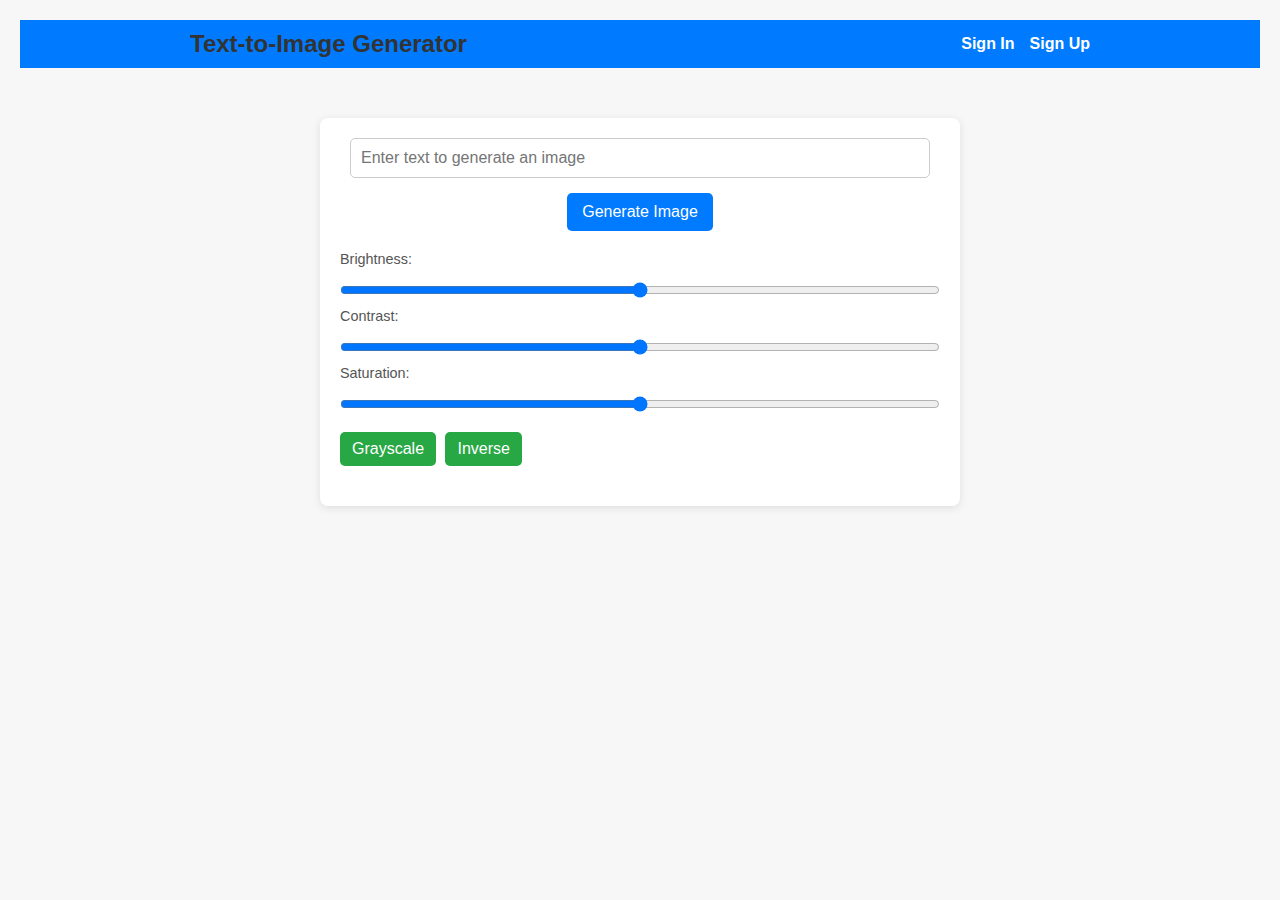
<file: index.html>
<!DOCTYPE html>
<html lang="en">
<head>
    <meta charset="UTF-8">
    <meta name="viewport" content="width=device-width, initial-scale=1.0">
    <title>Text-to-Image Generator</title>
    <link rel="stylesheet" href="style.css">
</head>
<body>
    <header>
        <div class="header-container">
            <h1>Text-to-Image Generator</h1>
            <nav>
                <a href="signin.html" class="header-link">Sign In</a>
                <a href="signup.html" class="header-link">Sign Up</a>
            </nav>
        </div>
    </header>

    <div class="container">
        <input type="text" id="textInput" placeholder="Enter text to generate an image">
        <button id="generateBtn">Generate Image</button>

        <div id="imageContainer">
            <img id="generatedImage" alt="Generated Image" />
        </div>

        <div class="controls">
            <label>Brightness:</label>
            <input type="range" id="brightness" min="0" max="200" value="100">
            
            <label>Contrast:</label>
            <input type="range" id="contrast" min="0" max="200" value="100">
            
            <label>Saturation:</label>
            <input type="range" id="saturation" min="0" max="200" value="100">

            <button id="grayscaleBtn">Grayscale</button>
            <button id="inverseBtn">Inverse</button>
        </div>

        <button id="downloadBtn" style="display: none;">Download Image</button>
    </div>

    <script src="script.js"></script>
</body>
</html>
</file>
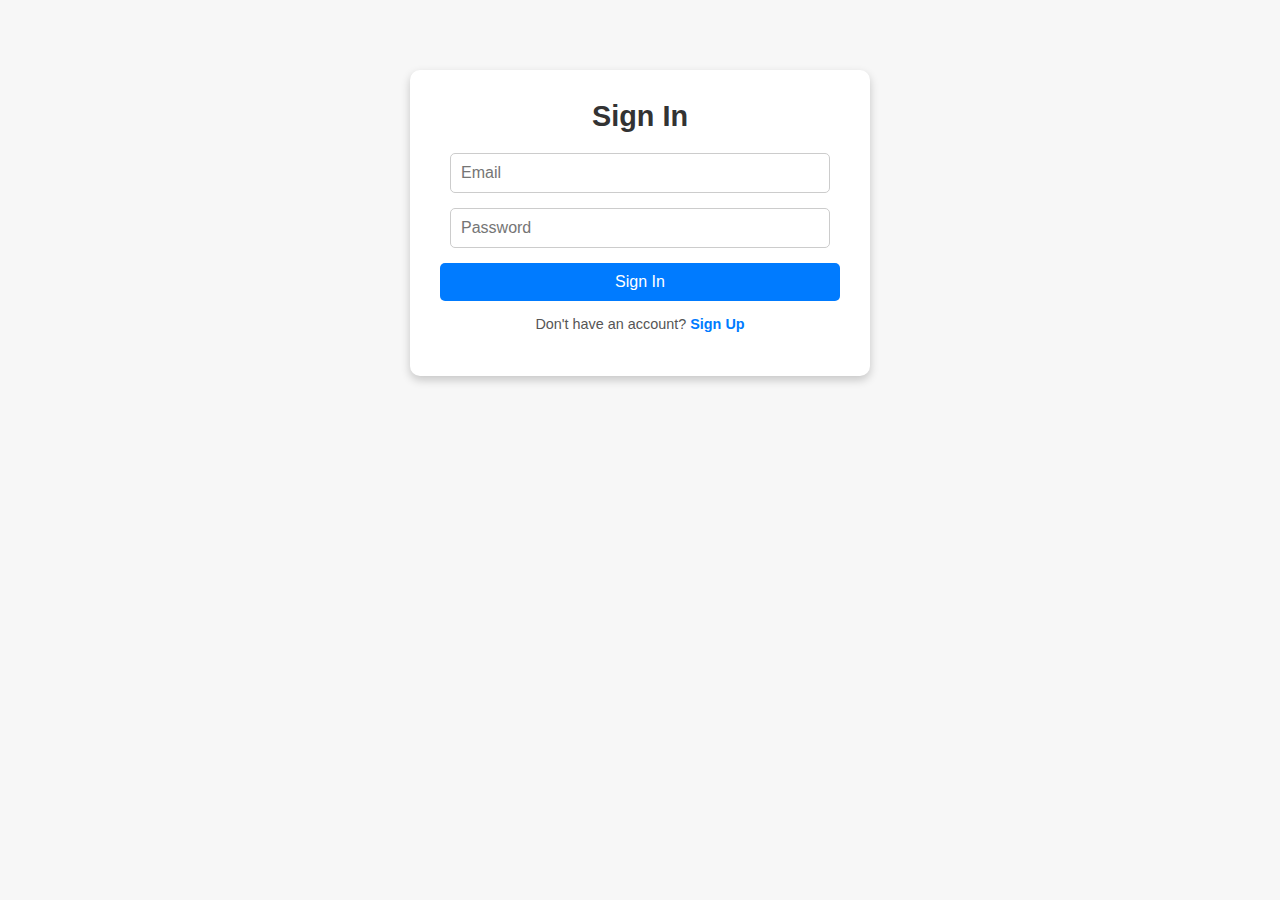
<file: signin.html>
<!DOCTYPE html>
<html lang="en">
<head>
    <meta charset="UTF-8">
    <meta name="viewport" content="width=device-width, initial-scale=1.0">
    <title>Sign In</title>
    <link rel="stylesheet" href="style.css">
</head>
<body>
    <div class="auth-container">
        <h1>Sign In</h1>
        <form action="/signin" method="POST">
            <input type="email" name="email" placeholder="Email" required>
            <input type="password" name="password" placeholder="Password" required>
            <button type="submit">Sign In</button>
        </form>
        <p>Don't have an account? <a href="signup.html">Sign Up</a></p>
    </div>
</body>
</html>
</file>
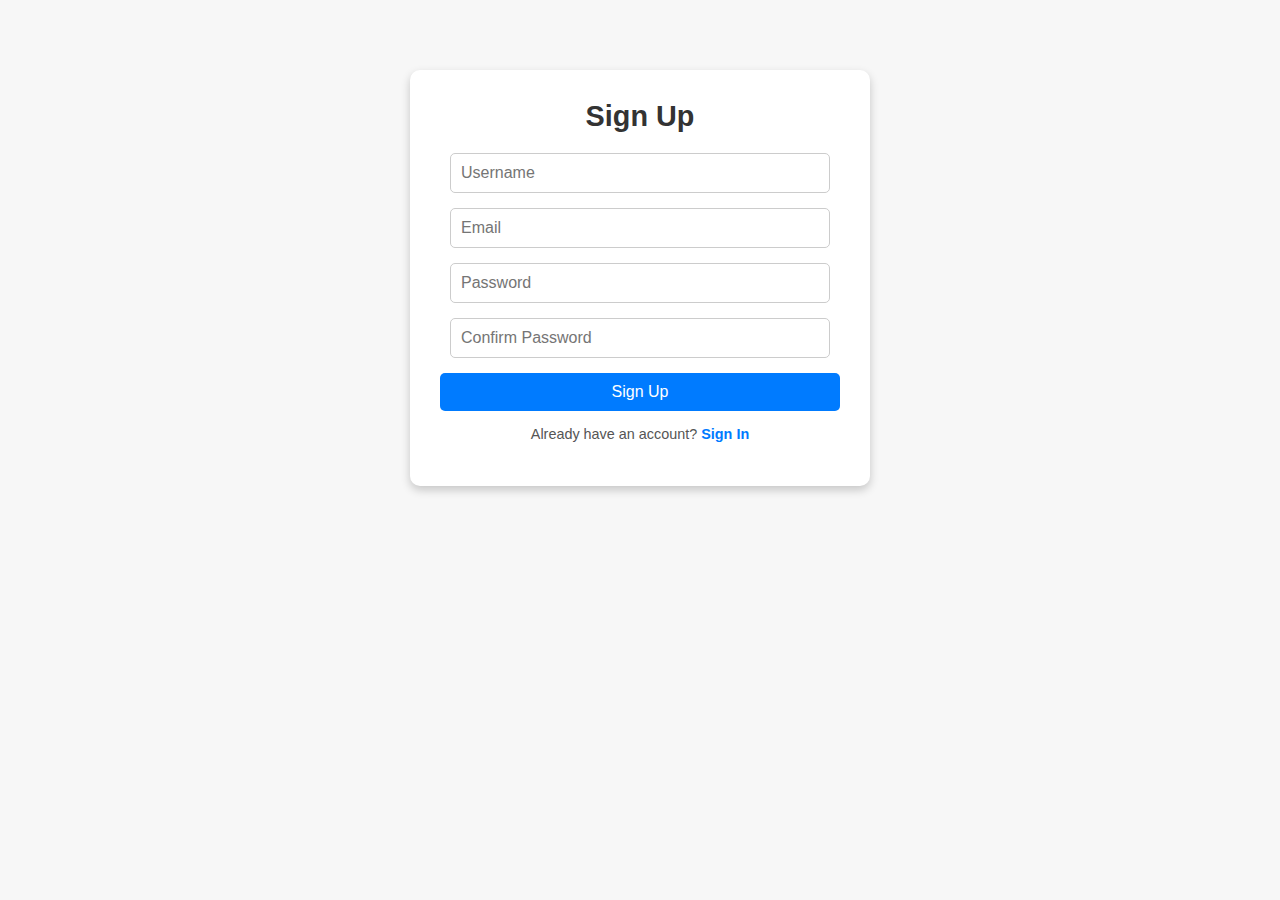
<file: signup.html>
<!DOCTYPE html>
<html lang="en">
<head>
    <meta charset="UTF-8">
    <meta name="viewport" content="width=device-width, initial-scale=1.0">
    <title>Sign Up</title>
    <link rel="stylesheet" href="style.css">
</head>
<body>
    <div class="auth-container">
        <h1>Sign Up</h1>
        <form action="/signup" method="POST">
            <input type="text" name="username" placeholder="Username" required>
            <input type="email" name="email" placeholder="Email" required>
            <input type="password" name="password" placeholder="Password" required>
            <input type="password" name="confirmPassword" placeholder="Confirm Password" required>
            <button type="submit">Sign Up</button>
        </form>
        <p>Already have an account? <a href="signin.html">Sign In</a></p>
    </div>
</body>
</html>
</file>
<file: style.css>
/* General Reset */
body, h1, input, button {
    margin: 0;
    padding: 0;
    box-sizing: border-box;
}

/* Body styling */
body {
    font-family: 'Arial', sans-serif;
    background-color: #f7f7f7;
    color: #333;
    text-align: center;
    padding: 20px;
}
header {
    background-color: #007bff;
    color: white;
    padding: 10px 0;
}

.header-container {
    display: flex;
    justify-content: space-between;
    align-items: center;
    max-width: 900px;
    margin: 0 auto;
    padding: 0 20px;
}

header h1 {
    font-size: 1.5em;
    margin: 0;
}

nav {
    display: flex;
    gap: 15px;
}

.header-link {
    color: white;
    font-size: 1em;
    text-decoration: none;
    font-weight: bold;
    transition: color 0.3s ease;
}

.header-link:hover {
    color: #ffdd57;
}
/* Container for content */
.container {
    max-width: 600px;
    margin: 50px auto;
    padding: 20px;
    background: #ffffff;
    border-radius: 8px;
    box-shadow: 0 2px 8px rgba(0, 0, 0, 0.1);
}

/* Title styling */
h1 {
    font-size: 2em;
    color: #333;
    margin-bottom: 20px;
}

/* Text input styling */
input[type="text"], input[type="email"], input[type="password"] {
    width: calc(100% - 20px);
    padding: 10px;
    font-size: 1em;
    border: 1px solid #ccc;
    border-radius: 5px;
    margin-bottom: 15px;
}

input:focus {
    border-color: #007bff;
    outline: none;
}

/* Button styling */
button {
    padding: 10px 15px;
    font-size: 1em;
    color: #fff;
    background-color: #007bff;
    border: none;
    border-radius: 5px;
    cursor: pointer;
    transition: background-color 0.3s ease;
}

button:hover {
    background-color: #0056b3;
}

/* Image container styling */
#imageContainer {
    margin: 20px 0;
}

#generatedImage {
    max-width: 100%;
    border: 3px solid #007bff;
    border-radius: 5px;
    display: none;
}

/* Controls styling */
.controls {
    margin: 20px 0;
    text-align: left;
}

label {
    display: block;
    font-size: 0.9em;
    color: #555;
    margin-bottom: 5px;
}

input[type="range"] {
    width: 100%;
    margin: 10px 0;
}

button#grayscaleBtn, button#inverseBtn {
    margin-top: 10px;
    margin-right: 5px;
    padding: 8px 12px;
    background-color: #28a745;
}

button#grayscaleBtn:hover, button#inverseBtn:hover {
    background-color: #218838;
}

/* Download button styling */
#downloadBtn {
    margin-top: 20px;
    display: none;
    background-color: #17a2b8;
}

#downloadBtn:hover {
    background-color: #138496;
}

/* Sign In and Sign Up styling */
.auth-container {
    max-width: 400px;
    margin: 50px auto;
    padding: 30px;
    background: #ffffff;
    border-radius: 10px;
    box-shadow: 0 4px 10px rgba(0, 0, 0, 0.2);
    text-align: center;
}

.auth-container h1 {
    font-size: 1.8em;
    color: #333;
    margin-bottom: 20px;
}

.auth-container input {
    width: calc(100% - 20px);
    padding: 10px;
    font-size: 1em;
    border: 1px solid #ccc;
    border-radius: 5px;
    margin-bottom: 15px;
}

.auth-container input:focus {
    border-color: #007bff;
    outline: none;
}

.auth-container button {
    width: 100%;
    padding: 10px 15px;
    font-size: 1em;
    background-color: #007bff;
    color: #fff;
    border: none;
    border-radius: 5px;
    cursor: pointer;
    transition: background-color 0.3s ease;
}

.auth-container button:hover {
    background-color: #0056b3;
}

.auth-container p {
    margin-top: 15px;
    font-size: 0.9em;
    color: #555;
}

.auth-container a {
    text-decoration: none;
    color: #007bff;
    font-weight: bold;
}

.auth-container a:hover {
    text-decoration: underline;
}
</file>
